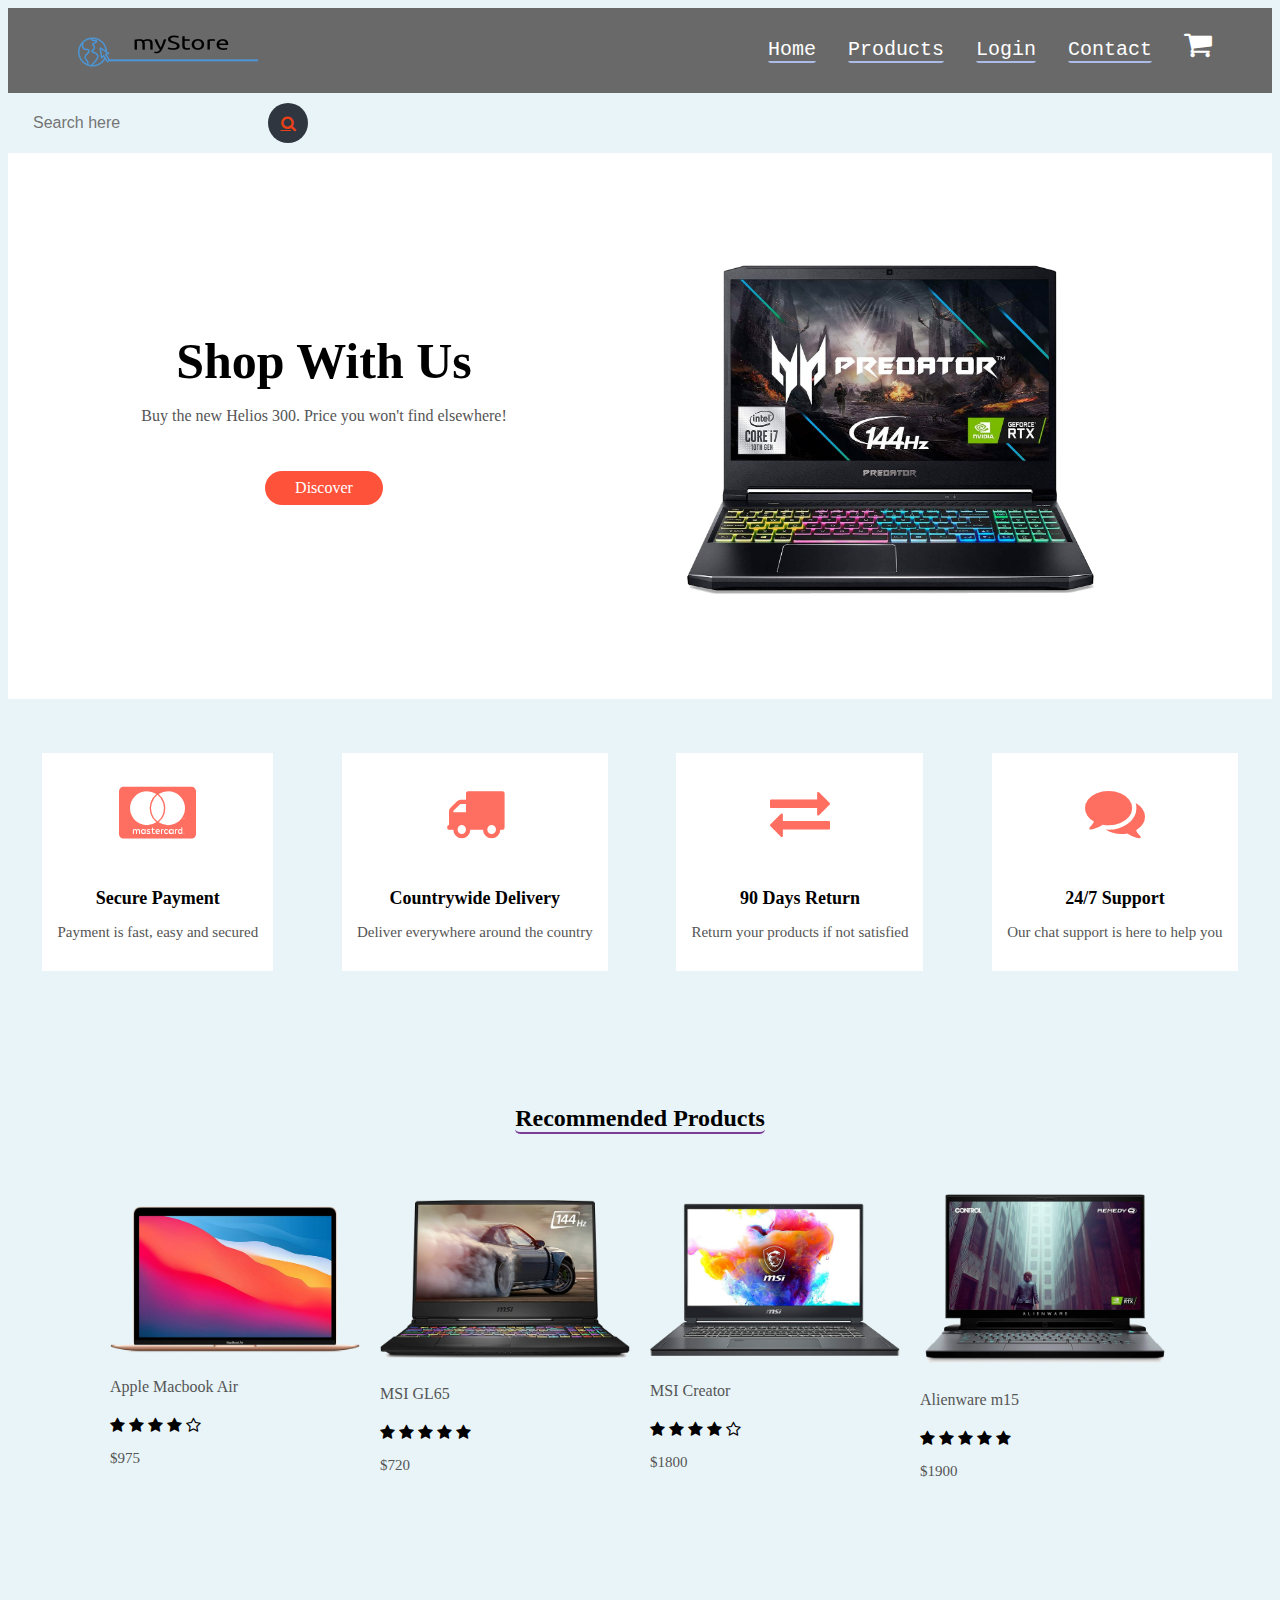
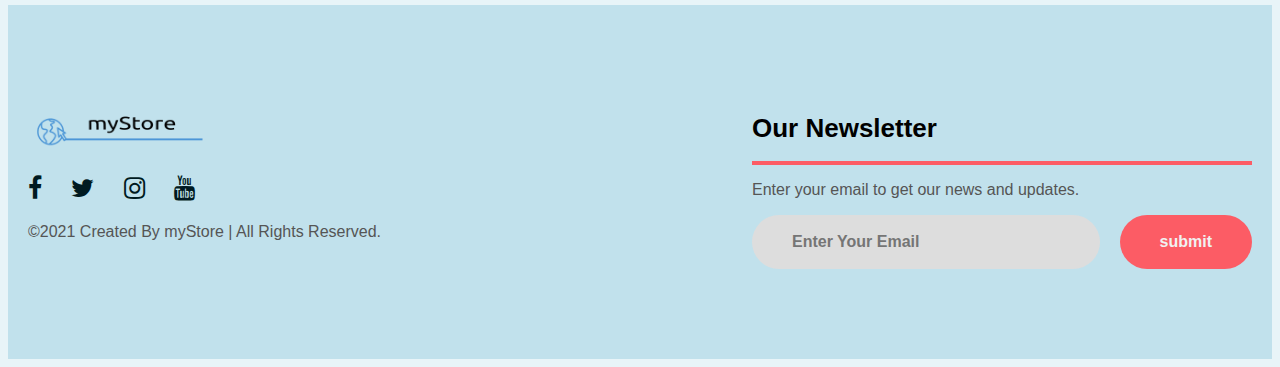
<file: html/index.html>
<!DOCTYPE html>
<html lang="en">
    <head>
        <meta charset="UTF-8">
        <title>myStore - Home </title>
        <link rel="stylesheet" type="text/css" href="../css/styles.css">
    </head>

    <body bgcolor="#e8f4f8">

        <!-- Navigation bar for Website-->
        <nav>
            <div class="logo">
                <img src="../images/logo.png">
            </div>

            <div class="navlinks">
                <ul>
                    <li><a href="index.html">Home</a></li>
                    <li><a href="products.html">Products</a></li>
                    <li><a href="login.html">Login</a></li>
                    <li><a href="contact.html">Contact</a></li> 
                </ul>
                <i class="fa fa-shopping-cart" aria-hidden="true"></i>      
            </div>
        </nav>
        
        <!-- Search Bar for Website -->
        <div class="search-box">
            <input class="search-text" type="text" placeholder="Search here">
            <a class="search-btn" href="#">
                <i class="fa fa-search"></i>
            </a>
        </div>

        <!-- Main content for website -->
        <div class="container-shop">
            <div class="container-text">
                <h1>Shop With Us</h1>
                <p>
                    Buy the new Helios 300. Price you won't find elsewhere!
                </p>
                <a href="products.html" class="discoverBtn">Discover</a>
            </div>

            <div class="container-text">
                <img src="../images/acerpredatorhelios300.png">
            </div>
        </div> 

        <br><br><br>

        <!-- Features of website -->
        <div class="feature">
                <div class="row align-items-center">
                    <div class="col-1 feature-col">
                        <div class="feature-content">
                            <i class="fa fa-cc-mastercard"></i>
                            <h2>Secure Payment</h2>
                            <p>
                                Payment is fast, easy and secured
                            </p>
                        </div>
                    </div>
                    <div class="col-1 feature-col">
                        <div class="feature-content">
                            <i class="fa fa-truck"></i>
                            <h2>Countrywide Delivery</h2>
                            <p>
                                Deliver everywhere around the country
                            </p>
                        </div>
                    </div>
                    <div class="col-1 feature-col">
                        <div class="feature-content">
                            <i class="fa fa-exchange"></i>
                            <h2>90 Days Return</h2>
                            <p>
                                Return your products if not satisfied
                            </p>
                        </div>
                    </div>
                    <div class="col-1 feature-col">
                        <div class="feature-content">
                            <i class="fa fa-comments"></i>
                            <h2>24/7 Support</h2>
                            <p>
                                Our chat support is here to help you
                            </p>
                        </div>
                    </div>
                </div>
        </div>

        <br><br><br>

        <!-- Recommended Products -->
        <div class="small-container">
            <h2 class="featuredtitle">Recommended Products</h2>
            <div class="row">
                <div class="col-3">
                    <img src="../images/macbookair.png">
                    <h4>Apple Macbook Air</h4>
                    <div class="ratings">
                        <i class="fa fa-star"></i>
                        <i class="fa fa-star"></i>
                        <i class="fa fa-star"></i>
                        <i class="fa fa-star"></i>
                        <i class="fa fa-star-o"></i>
                    </div>
                    <p>$975</p>
                </div>

                <div class="col-3">
                    <img src="../images/msigl65.png">
                    <h4>MSI GL65</h4>
                    <div class="ratings">
                        <i class="fa fa-star"></i>
                        <i class="fa fa-star"></i>
                        <i class="fa fa-star"></i>
                        <i class="fa fa-star"></i>
                        <i class="fa fa-star"></i>
                    </div>
                    <p>$720</p>
                </div>

                <div class="col-3">
                    <img src="../images/msicreator.png">
                    <h4>MSI Creator</h4>
                    <div class="ratings">
                        <i class="fa fa-star"></i>
                        <i class="fa fa-star"></i>
                        <i class="fa fa-star"></i>
                        <i class="fa fa-star"></i>
                        <i class="fa fa-star-o"></i>
                    </div>
                    <p>$1800</p>
                </div>

                <div class="col-3">
                    <img src="../images/alienwarem15.png">
                    <h4>Alienware m15</h4>
                    <div class="ratings">
                        <i class="fa fa-star"></i>
                        <i class="fa fa-star"></i>
                        <i class="fa fa-star"></i>
                        <i class="fa fa-star"></i>
                        <i class="fa fa-star"></i>
                    </div>
                    <p>$1900</p>
                </div>
            </div>
        </div>

        <!-- Footer of Website -->
        <footer>
            <div class="footer-container">
                <div class="left-col">
                    <img src="../images/logo.png" class="nlogo">
                    <div class="social-media">
                        <a href="#"><i class="fa fa-facebook-f"></i></a>
                        <a href="#"><i class="fa fa-twitter"></i></a>
                        <a href="#"><i class="fa fa-instagram"></i></a>
                        <a href="#"><i class="fa fa-youtube"></i></a>
                    </div>

                    <p class="rights-text">&copy2021 Created By myStore | All Rights Reserved.</p>
                </div>

                <div class="right-col">
                    <h1>Our Newsletter</h1>
                    <div class="border"></div>
                    <p>Enter your email to get our news and updates.</p>
                    <form action="" class="newsletter-form">
                        <input type="text" class="txtb" placeholder="Enter Your Email">
                        <input type="submit" class="nbtn" value="submit">
                    </form>
                </div>
            </div>
        </footer>

    </body>

</html>
</file>
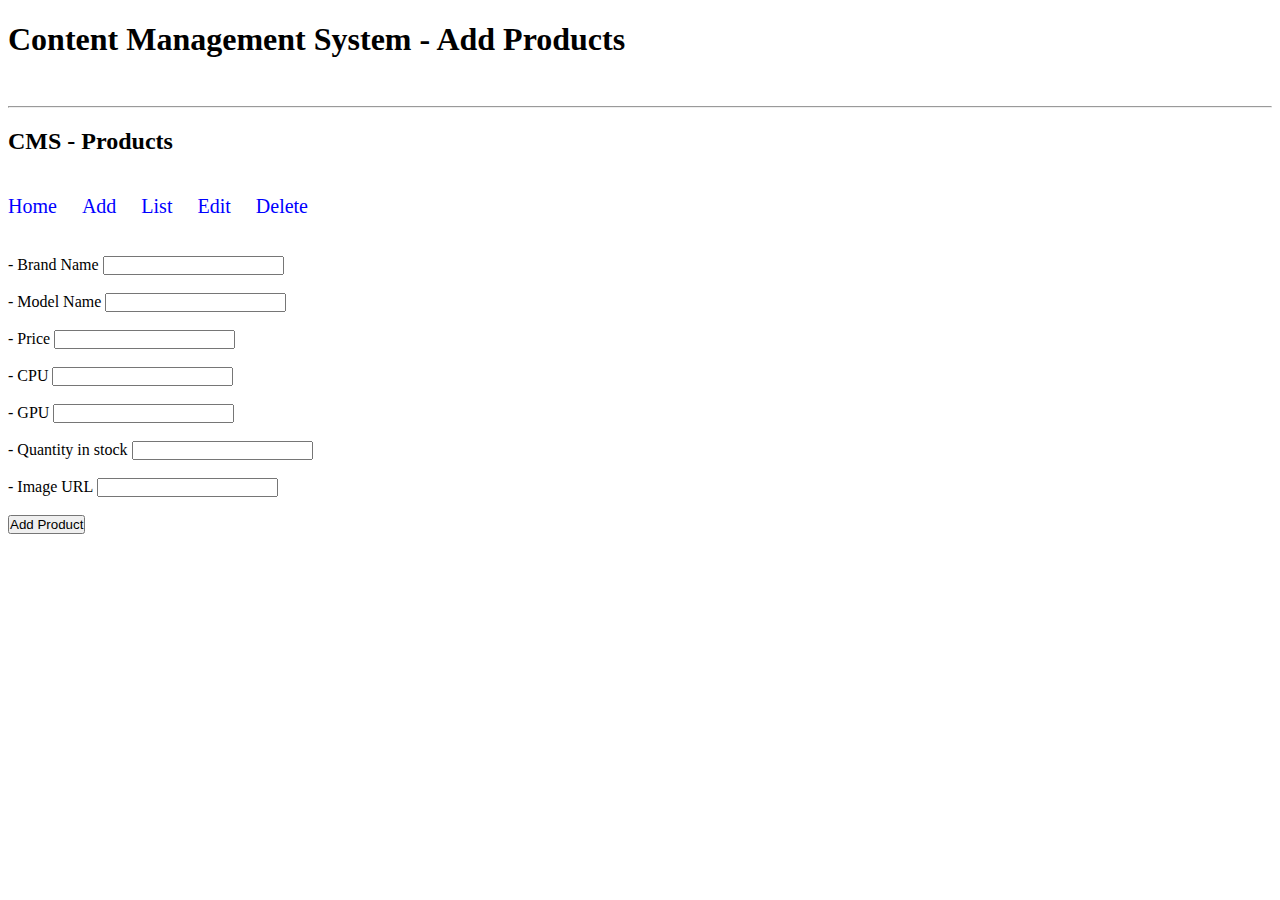
<file: html/addproduct.html>
<!DOCTYPE html>
<html lang="en">
    <head>
        <meta charset="UTF-8">
        <title>CMS - Add Products </title>
        <link rel="stylesheet" type="text/css" href="../css/styles.css">
    </head>

    <!-- CMS - Administrative Interface-->
    <body>

        <h1> Content Management System - Add Products</h1>

        <br><hr>

        <!-- Navigation bar for Products Database-->
        <h2>CMS - Products</h2>
        <div class="cmsnav">
            <ul>
                <li><a href="cms.html">Home</a></li>
                <li><a href="addproduct.html">Add</a></li>
                <li><a href="listproduct.html">List</a></li>
                <li><a href="editproduct.html">Edit</a></li>
                <li><a href="deleteproduct.html">Delete</a></li>
            </ul>
        </div>

        <br>

        <!-- To add products into database -->
        <form>
            <label for="#"> - Brand Name</label>
			<input type="text" placeholder="" id="#" autocomplete="off"/>
            
            <br><br>

            <label for="#"> - Model Name</label>
			<input type="text" placeholder="" id="#" autocomplete="off"/>
            
            <br><br>

            <label for="#"> - Price</label>
			<input type="number" placeholder="" id="#" autocomplete="off"/>
           
            <br><br>

            <label for="#"> - CPU</label>
			<input type="text" placeholder="" id="#" autocomplete="off"/>
            
            <br><br>

            <label for="#"> - GPU</label>
			<input type="text" placeholder="" id="#" autocomplete="off"/>
            
            <br><br>

            <label for="#"> - Quantity in stock</label>
			<input type="number" placeholder="" id="#" autocomplete="off"/>
            
            <br><br>

            <label for="#"> - Image URL</label>
			<input type="text" placeholder="" id="#" autocomplete="off"/>
            
            <br><br>

            <button class="#" type="submit" name="#" value="submit">Add Product</button>
       
        </form>
 
    </body>

</html>
</file>
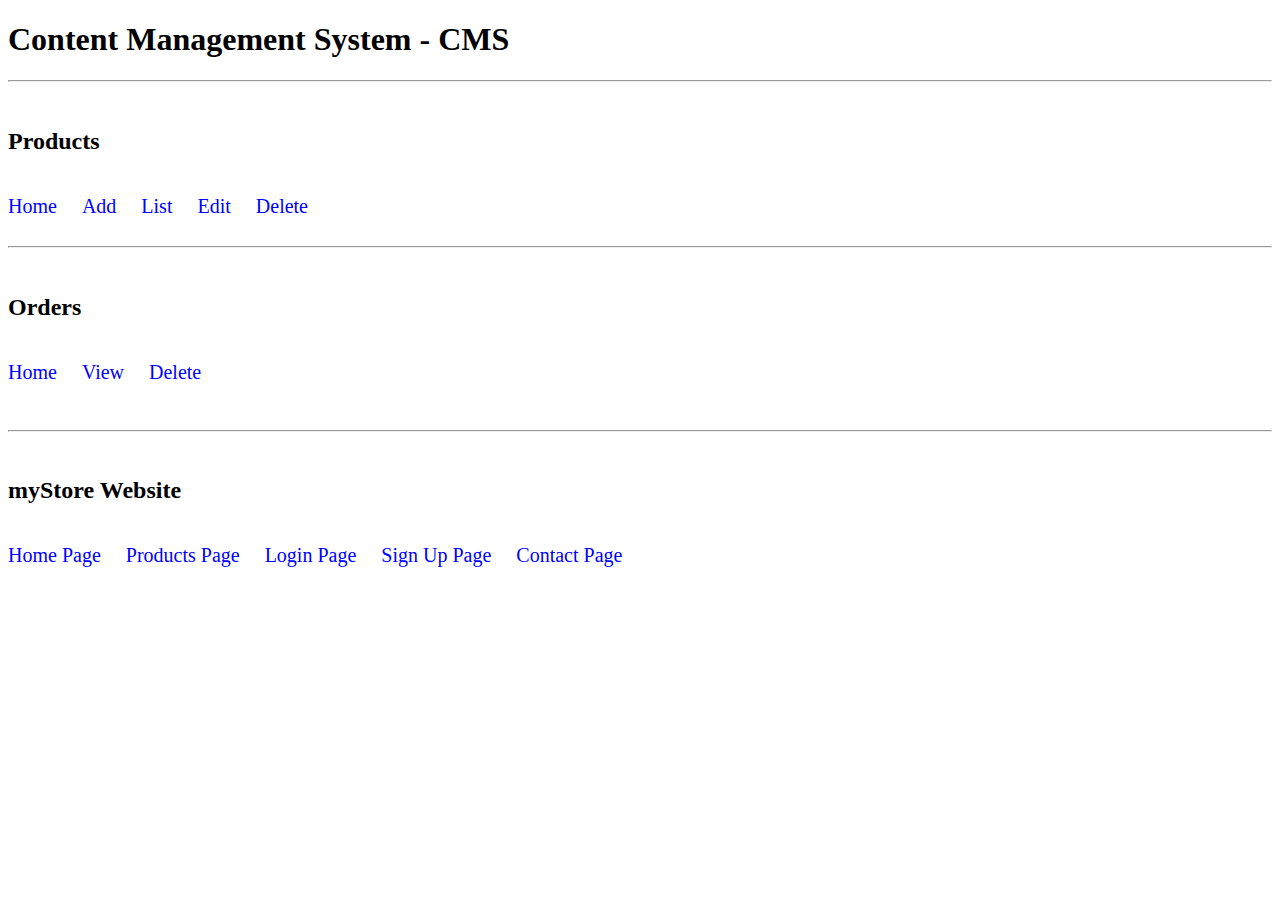
<file: html/cms.html>
<!DOCTYPE html>
<html lang="en">
    <head>
        <meta charset="UTF-8">
        <title>myStore - CMS </title>
        <link rel="stylesheet" type="text/css" href="../css/styles.css">
    </head>
    
    <!-- CMS - Administrative Interface-->

    <body>

        <h1> Content Management System - CMS</h1>
        
        <hr><br>

        <!-- Navigation Bar for Products Database-->
        <h2>Products</h2>
        <div class="cmsnav">
            <ul>
                <li><a href="cms.html">Home</a></li>
                <li><a href="addproduct.html">Add</a></li>
                <li><a href="listproduct.html">List</a></li>
                <li><a href="editproduct.html">Edit</a></li>
                <li><a href="deleteproduct.html">Delete</a></li>
            </ul>
        </div>

        <hr><br>

        <!-- Navigation Bar for Orders Database-->
        <h2>Orders</h2>
        <div class="cmsnav">
            <ul>
                <li><a href="cms.html">Home</a></li>
                <li><a href="vieworders.html">View</a></li>
                <li><a href="deleteorders.html">Delete</a></li>
            </ul>
        </div>

        <br><hr><br>
    
        <!-- Navigation Bar for the main website-->
        <h2>myStore Website</h2>
        <div class="cmsnav">
            <ul>
                <li><a href="index.html">Home Page</a></li>
                <li><a href="products.html">Products Page</a></li>
                <li><a href="login.html">Login Page</a></li>
                <li><a href="signup.html">Sign Up Page</a></li>
                <li><a href="contact.html">Contact Page</a></li>
            </ul>
        </div>
 
    </body>

</html>
</file>
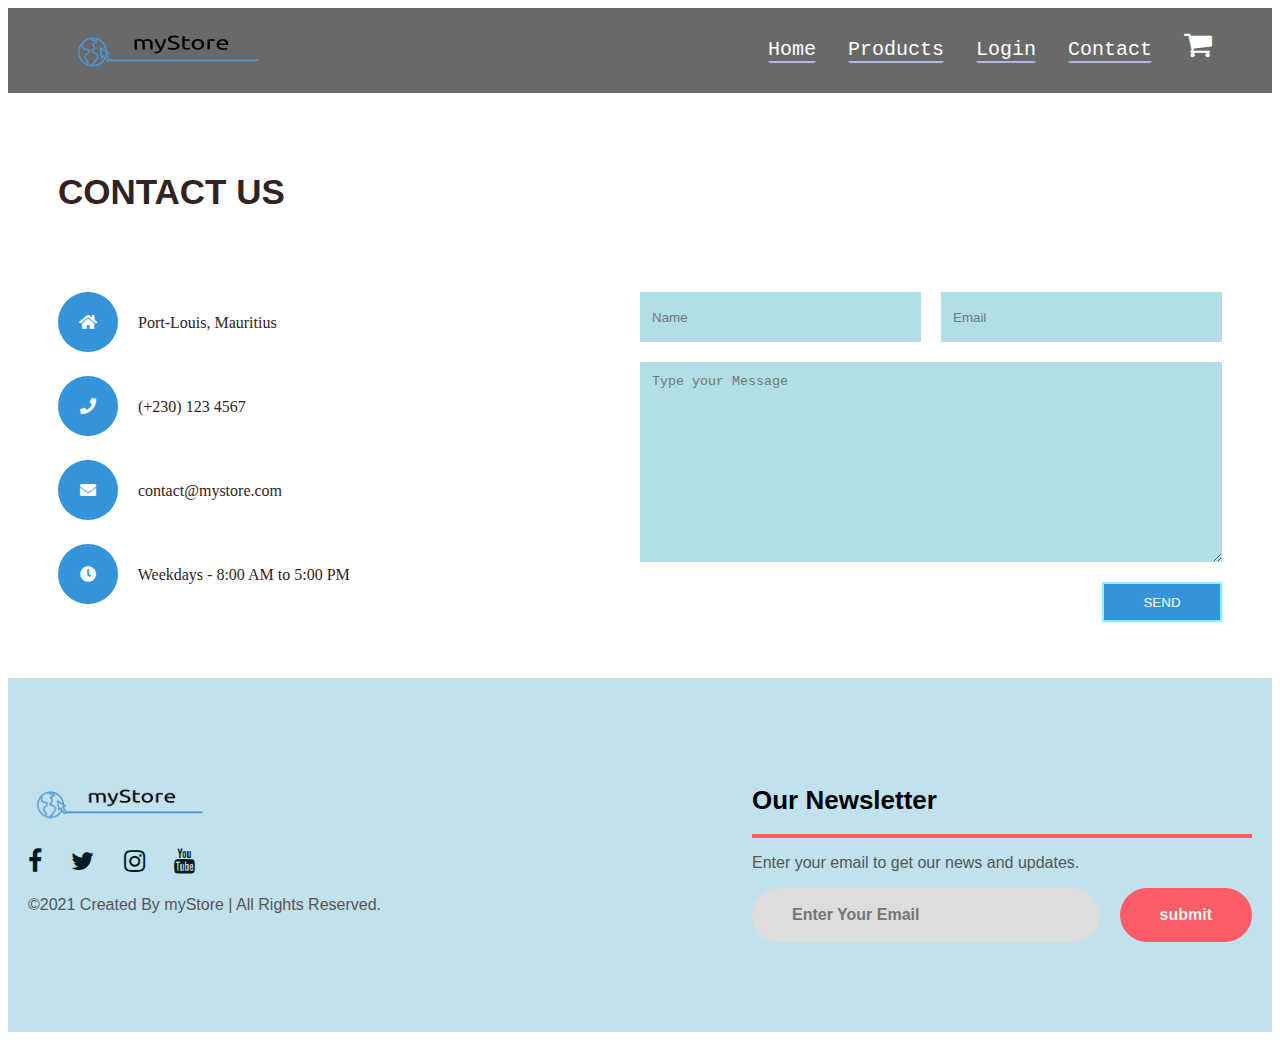
<file: html/contact.html>
<!DOCTYPE html>
<html lang="en">
    <head>
        <meta charset="UTF-8">
        <title>myStore - Contact </title>
        <link rel="stylesheet" href="https://cdnjs.cloudflare.com/ajax/libs/font-awesome/5.13.0/css/all.min.css">
        <link rel="stylesheet" type="text/css" href="../css/styles.css">
    </head>

    <body>

      <!-- Navigation Bar -->
      <nav>
        <div class="logo">
            <img src="../images/logo.png">
        </div>

        <div class="navlinks">
            <ul>
                <li><a href="index.html">Home</a></li>
                <li><a href="products.html">Products</a></li>
                <li><a href="login.html">Login</a></li>
                <li><a href="contact.html">Contact</a></li> 
            </ul>
            <i class="fa fa-shopping-cart" aria-hidden="true"></i>      
        </div>
      </nav>

      <!-- Main Contact Page -->
      <div class="contact">

        <h2 class="contactTitle">Contact Us</h2>

        <div class="contact-info">

          <div class="item">
            <i class="icon fas fa-home"></i>
            Port-Louis, Mauritius
          </div>

          <div class="item">
            <i class="icon fas fa-phone"></i>
            (+230) 123 4567
          </div>

          <div class="item">
            <i class="icon fas fa-envelope"></i>
            contact@mystore.com
          </div>

          <div class="item">
            <i class="icon fas fa-clock"></i>
            Weekdays - 8:00 AM to 5:00 PM
          </div>

        </div>

        <form action="#" class="contact-form">
          <input class="contactText" type="text" class="text" placeholder="Name">
          <input class="contactEmail" type="email" class="text" placeholder="Email">
          <textarea class="contactTextarea" placeholder="Type your Message"></textarea>
          <input type="submit" class="contactBtn" value='Send'>
        </form>

      </div>

      <!-- Footer -->
      <footer>
        <div class="footer-container">
            <div class="left-col">
                <img src="../images/logo.png" class="nlogo">
                <div class="social-media">
                    <a href="#"><i class="fa fa-facebook-f"></i></a>
                    <a href="#"><i class="fa fa-twitter"></i></a>
                    <a href="#"><i class="fa fa-instagram"></i></a>
                    <a href="#"><i class="fa fa-youtube"></i></a>
                </div>

                <p class="rights-text">&copy2021 Created By myStore | All Rights Reserved.</p>
            </div>

            <div class="right-col">
                <h1>Our Newsletter</h1>
                <div class="border"></div>
                <p>Enter your email to get our news and updates.</p>
                <form action="" class="newsletter-form">
                    <input type="text" class="txtb" placeholder="Enter Your Email">
                    <input type="submit" class="nbtn" value="submit">
                </form>
            </div>
        </div>
      </footer>

    </body>

</html>
</file>
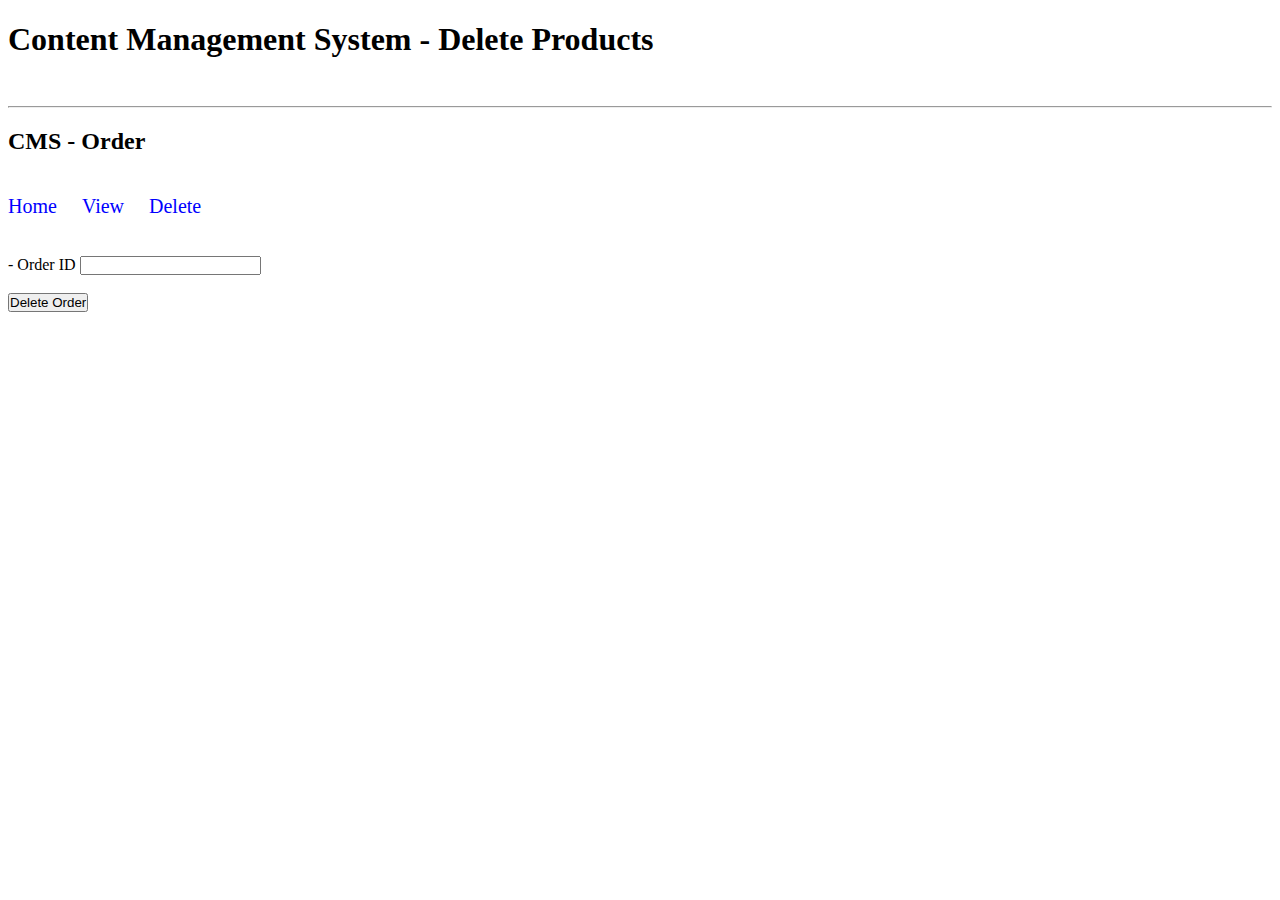
<file: html/deleteorders.html>
<!DOCTYPE html>
<html lang="en">
    <head>
        <meta charset="UTF-8">
        <title>CMS - Delete Products </title>
        <link rel="stylesheet" type="text/css" href="../css/styles.css">
    </head>

    <body>

        <h1> Content Management System - Delete Products</h1>

        <br><hr>

        <!-- Navigation bar for Orders Database-->
        <h2>CMS - Order</h2>
        <div class="cmsnav">
            <ul>
                <li><a href="cms.html">Home</a></li>
                <li><a href="vieworders.html">View</a></li>
                <li><a href="deleteorders.html">Delete</a></li>
            </ul>
        </div>

        <br>

        <!-- Delete Orders in database -->
        <form>
            <label for="#"> - Order ID</label>
			<input type="text" placeholder="" id="#" autocomplete="off"/>
            
            <br><br>

            <button class="#" type="submit" name="#" value="submit">Delete Order</button>
       
        </form>
 
    </body>

</html>
</file>
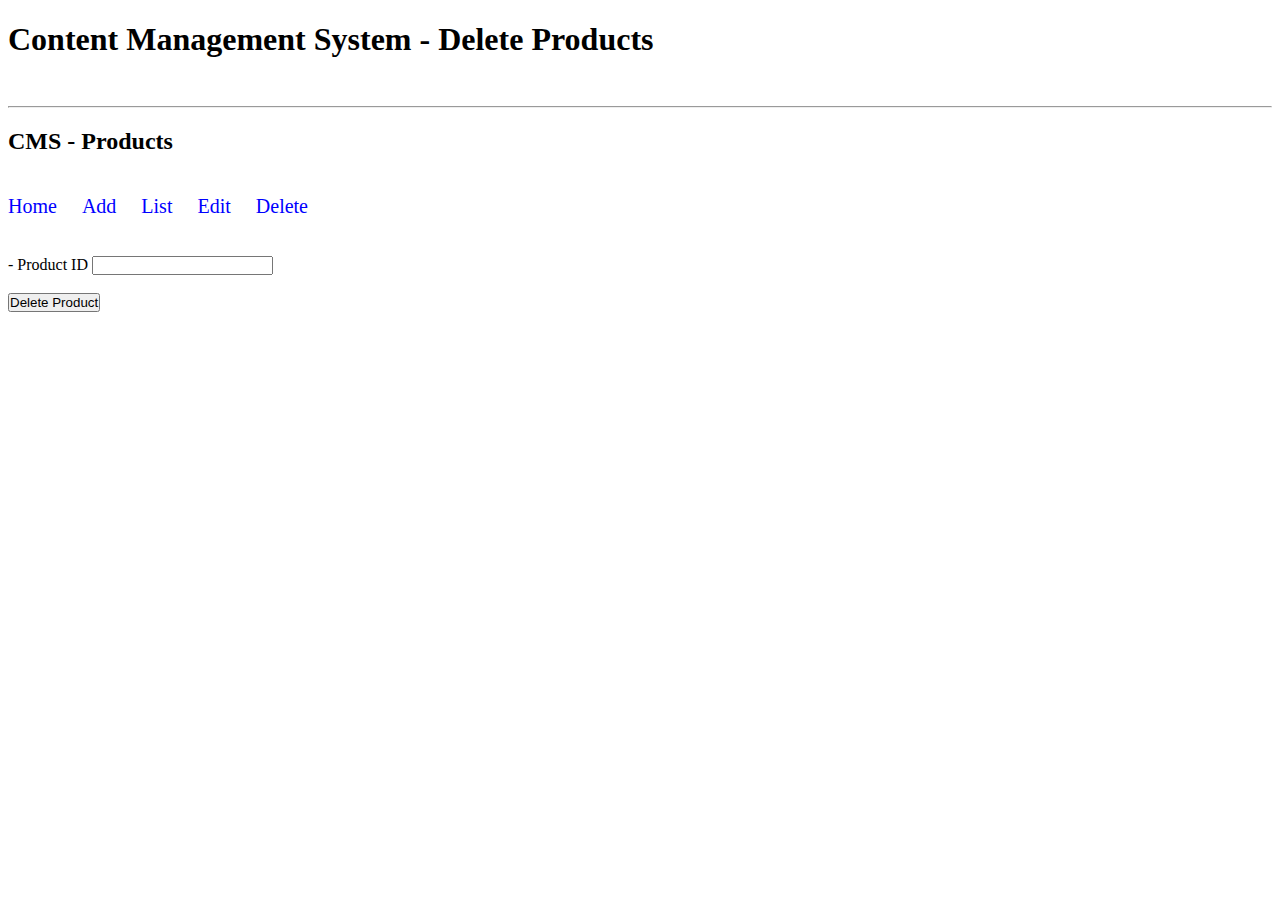
<file: html/deleteproduct.html>
<!DOCTYPE html>
<html lang="en">
    <head>
        <meta charset="UTF-8">
        <title>CMS - Delete Products </title>
        <link rel="stylesheet" type="text/css" href="../css/styles.css">
    </head>

    <body>

        <h1> Content Management System - Delete Products</h1>

        <br><hr>

        <!-- Navigation bar for Products Database-->

        <h2>CMS - Products</h2>
        <div class="cmsnav">
            <ul>
                <li><a href="cms.html">Home</a></li>
                <li><a href="addproduct.html">Add</a></li>
                <li><a href="listproduct.html">List</a></li>
                <li><a href="editproduct.html">Edit</a></li>
                <li><a href="deleteproduct.html">Delete</a></li>
            </ul>
        </div>

        <br>

        <!-- To delete product from Product Database-->
        <form>
            <label for="#"> - Product ID</label>
			<input type="text" placeholder="" id="#" autocomplete="off"/>
            
            <br><br>

            <button class="#" type="submit" name="#" value="submit">Delete Product</button>
       
        </form>
 
    </body>

</html>
</file>
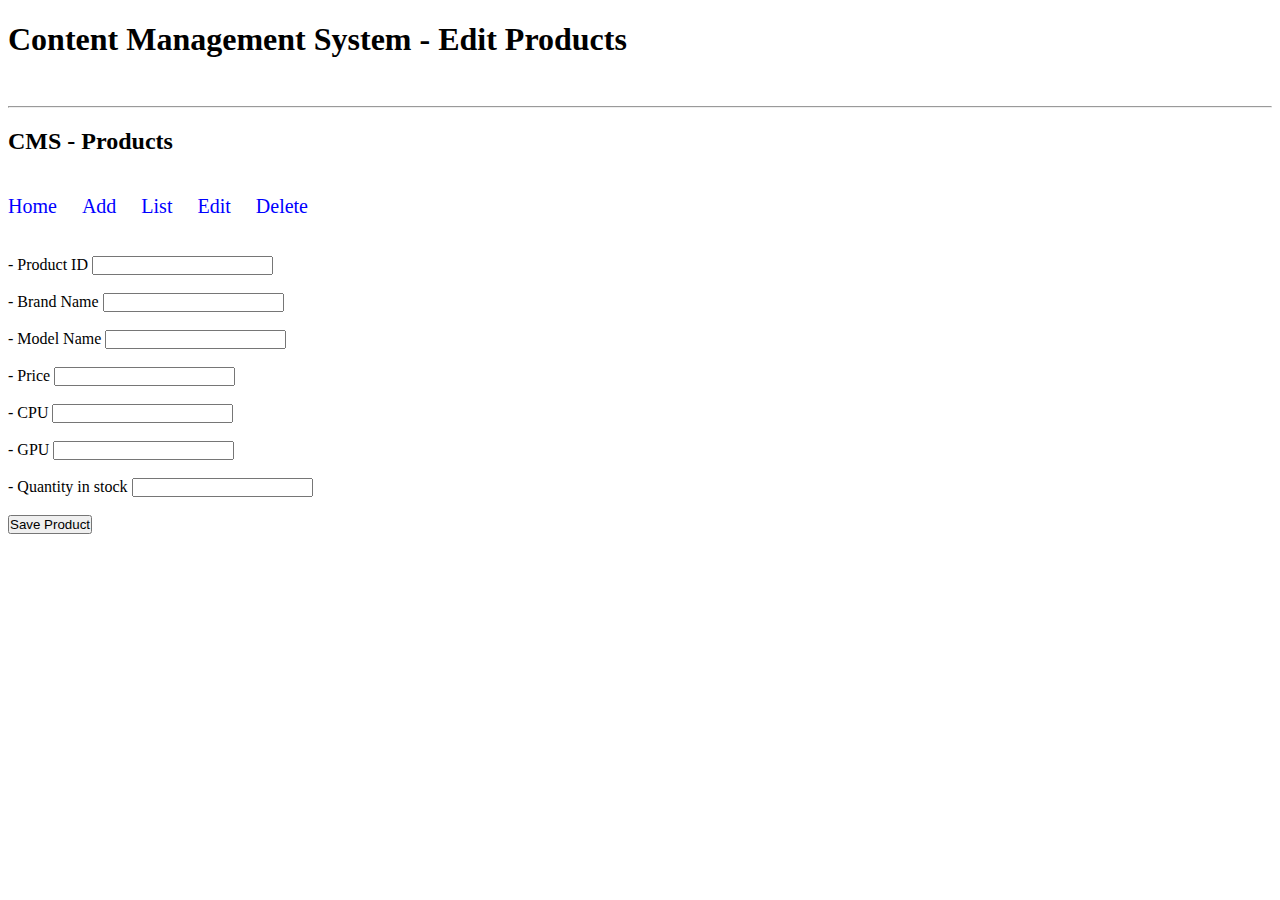
<file: html/editproduct.html>
<!DOCTYPE html>
<html lang="en">
    <head>
        <meta charset="UTF-8">
        <title>CMS - Edit Products </title>
        <link rel="stylesheet" type="text/css" href="../css/styles.css">
    </head>

    <body>

        <h1> Content Management System - Edit Products</h1>

        <br><hr>

        <!-- Navigation bar for Products Database-->
        <h2>CMS - Products</h2>
        <div class="cmsnav">
            <ul>
                <li><a href="cms.html">Home</a></li>
                <li><a href="addproduct.html">Add</a></li>
                <li><a href="listproduct.html">List</a></li>
                <li><a href="editproduct.html">Edit</a></li>
                <li><a href="deleteproduct.html">Delete</a></li>
            </ul>
        </div>

        <br>

        <!-- Edit a product from Product Database-->
        <form>
            <label for="#"> - Product ID</label>
			<input type="text" placeholder="" id="#" autocomplete="off"/>
            
            <br><br>

            <label for="#"> - Brand Name</label>
			<input type="text" placeholder="" id="#" autocomplete="off"/>
            
            <br><br>

            <label for="#"> - Model Name</label>
			<input type="text" placeholder="" id="#" autocomplete="off"/>
            
            <br><br>

            <label for="#"> - Price</label>
			<input type="number" placeholder="" id="#" autocomplete="off"/>
           
            <br><br>

            <label for="#"> - CPU</label>
			<input type="text" placeholder="" id="#" autocomplete="off"/>
            
            <br><br>

            <label for="#"> - GPU</label>
			<input type="text" placeholder="" id="#" autocomplete="off"/>
            
            <br><br>

            <label for="#"> - Quantity in stock</label>
			<input type="number" placeholder="" id="#" autocomplete="off"/>
            
            <br><br>

            <button class="#" type="submit" name="#" value="submit">Save Product</button>
       
        </form>
 
    </body>

</html>
</file>
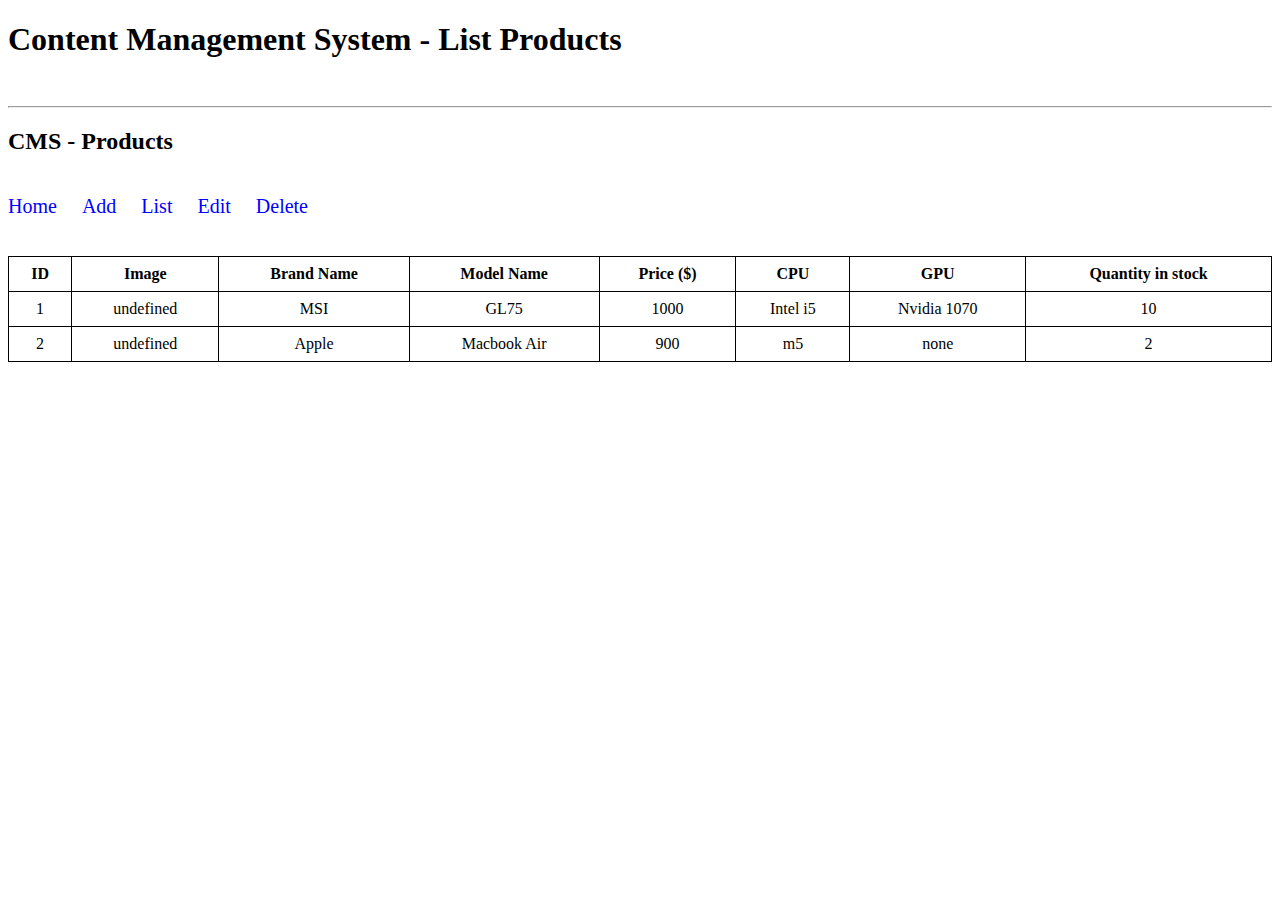
<file: html/listproduct.html>
<!DOCTYPE html>
<html lang="en">
    <head>
        <meta charset="UTF-8">
        <title>CMS - Edit Products </title>
        <link rel="stylesheet" type="text/css" href="../css/styles.css">
    </head>

    <body>

        <!-- Navigation Bar for Product Database -->
        <h1> Content Management System - List Products</h1>

        <br><hr>

        <h2>CMS - Products</h2>
        <div class="cmsnav">
            <ul>
                <li><a href="cms.html">Home</a></li>
                <li><a href="addproduct.html">Add</a></li>
                <li><a href="listproduct.html">List</a></li>
                <li><a href="editproduct.html">Edit</a></li>
                <li><a href="deleteproduct.html">Delete</a></li>
            </ul>
        </div>

        <br>

        <!-- Display list of products in the Product Database -->
        <table class="list">
            <tr>
              <th>ID</th>
              <th>Image</th> 
              <th>Brand Name</th>
              <th>Model Name</th>
              <th>Price ($)</th>
              <th>CPU</th>
              <th>GPU</th>
              <th>Quantity in stock</th>
            </tr>
            <tr>
              <td>1</td>
              <td>undefined</td>
              <td>MSI</td>
              <td>GL75</td>
              <td>1000</td>
              <td>Intel i5</td>
              <td>Nvidia 1070</td>
              <td>10</td>
            </tr>
            <tr>
              <td>2</td>
              <td>undefined</td>
              <td>Apple</td>
              <td>Macbook Air</td>
              <td>900</td>
              <td>m5</td>
              <td>none</td>
              <td>2</td>
            </tr>
          </table>
 
    </body>

</html>
</file>
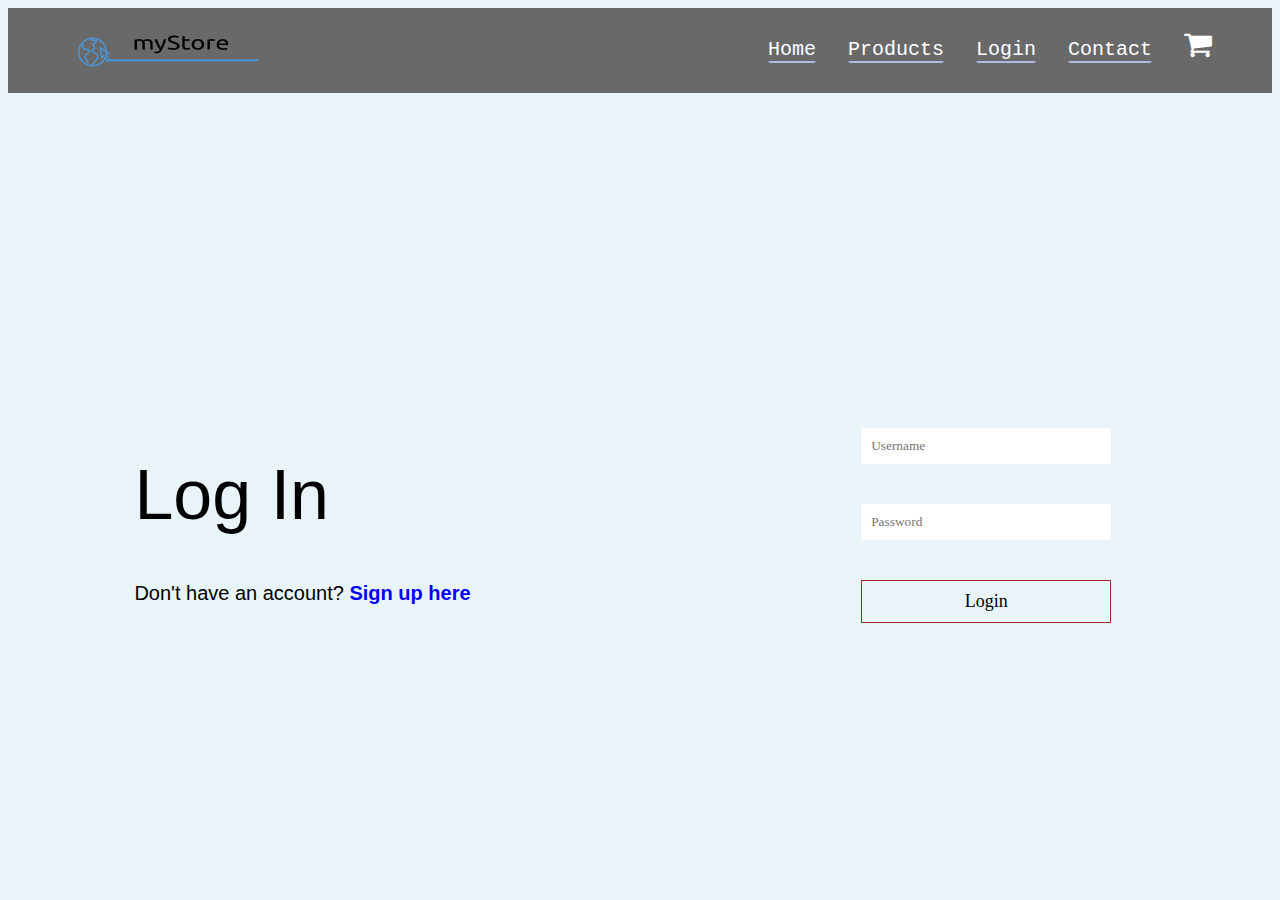
<file: html/login.html>
<!DOCTYPE html>
<html lang="en">
    <head>
        <meta charset="UTF-8">
        <title>myStore - Login </title>
        <link rel="stylesheet" type="text/css" href="../css/styles.css">
    </head>

    <body bgcolor="#e8f4f8">

        <!-- Navigation Bar for Website -->
        <nav>
            <div class="logo">
                <img src="../images/logo.png">
            </div>

            <div class="navlinks">
                <ul>
                    <li><a href="index.html">Home</a></li>
                    <li><a href="products.html">Products</a></li>
                    <li><a href="login.html">Login</a></li>
                    <li><a href="contact.html">Contact</a></li> 
                </ul>
                <i class="fa fa-shopping-cart" aria-hidden="true"></i>      
            </div>
        </nav>

        <!-- Login -->
        <div class="loginbg">
            <div class="loginText">
                <h1>Log In</h1>
                <p>Don't have an account? <a class="signuplink" href="signup.html">Sign up here</a></p>
            </div>
            <div class="loginBox">
                <form class="loginForm">
                    <input type="text" class="loginName" placeholder="Username" required>
                    <input type="password" class="loginPass" placeholder="Password" required>
                    <input type="submit" class="loginButton" value="Login">
                </form>
            </div>
        </div>

    </body>

</html>
</file>
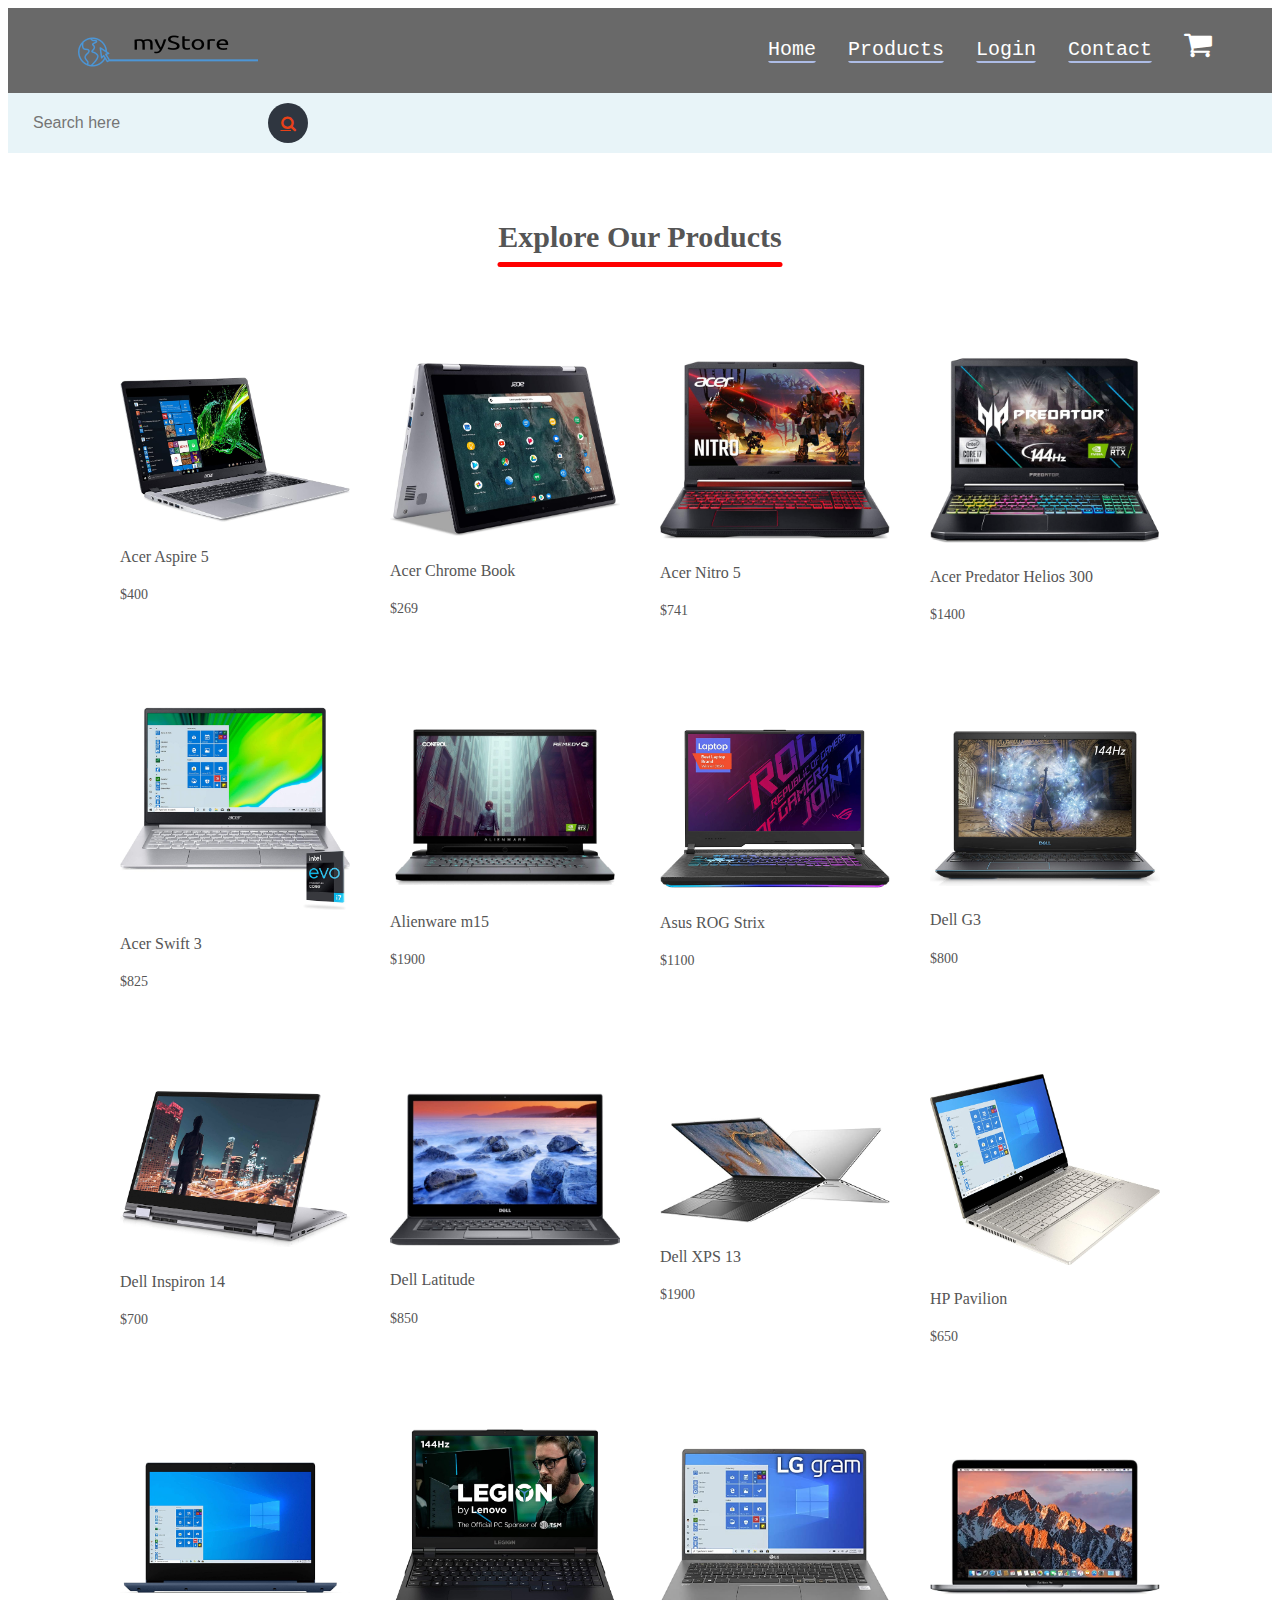
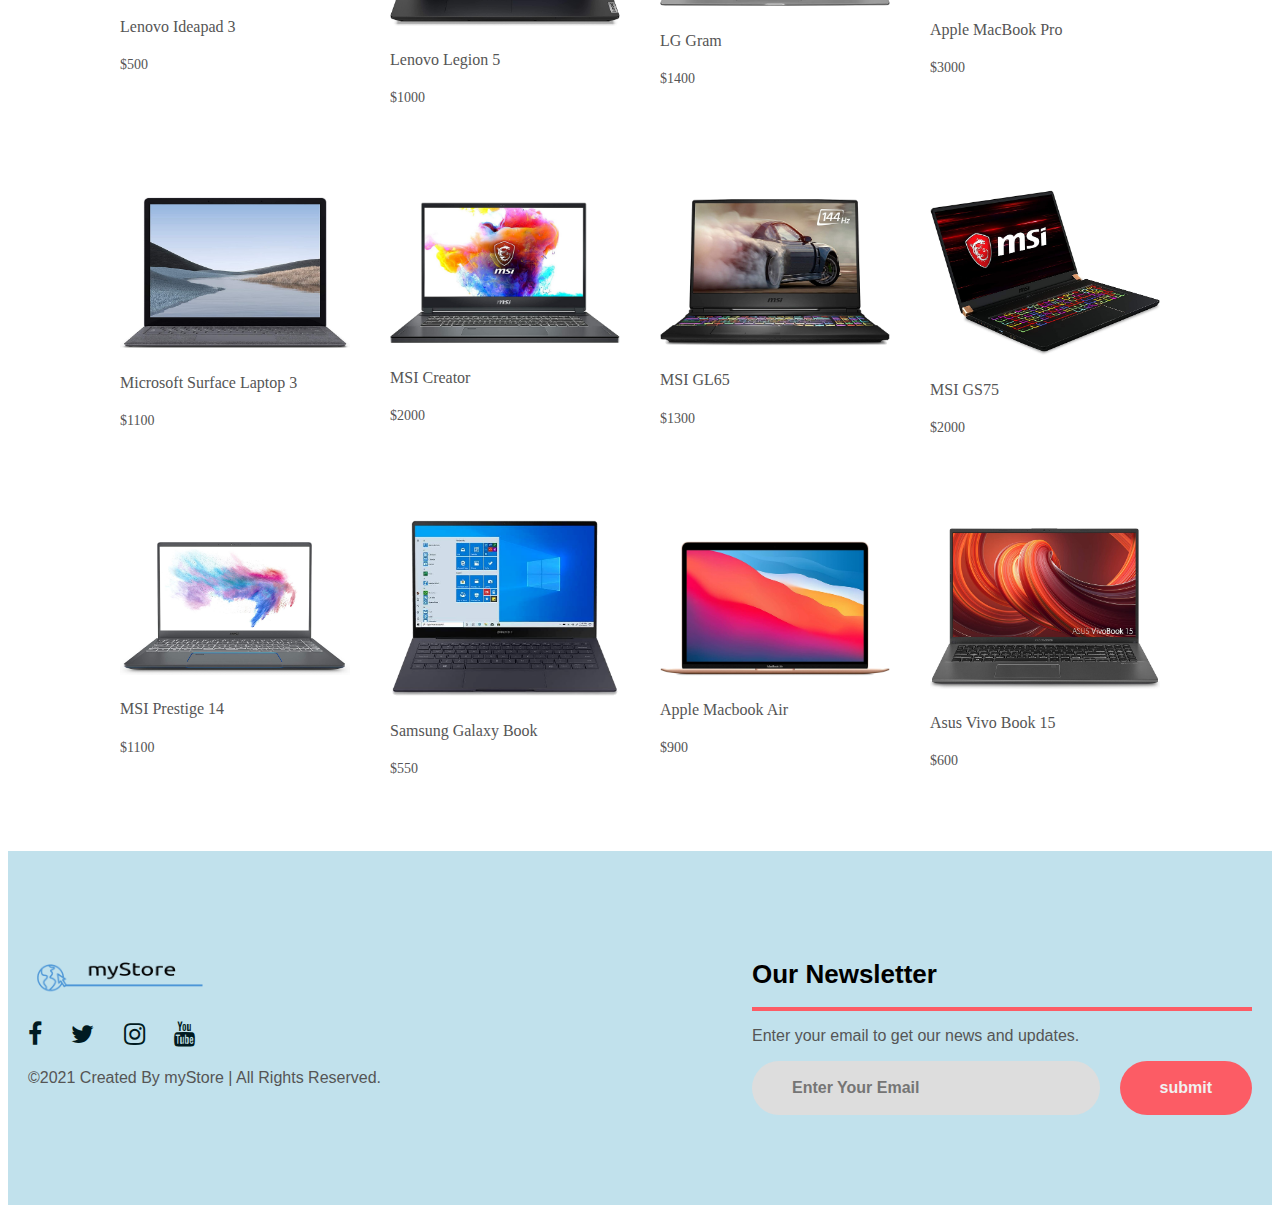
<file: html/products.html>
<!DOCTYPE html>
<html lang="en">
    <head>
        <meta charset="UTF-8">
        <title>myStore - Products </title>
        <link rel="stylesheet" type="text/css" href="../css/styles.css">
    </head>

    <body>

        <!-- Navigation Bar for Website -->
        <nav>
            <div class="logo">
                <img src="../images/logo.png">
            </div>

            <div class="navlinks">
                <ul>
                    <li><a href="index.html">Home</a></li>
                    <li><a href="products.html">Products</a></li>
                    <li><a href="login.html">Login</a></li>
                    <li><a href="contact.html">Contact</a></li> 
                </ul>
                <i class="fa fa-shopping-cart" aria-hidden="true"></i>      
            </div>            
        </nav>

        <!-- Search Bar for Website -->
        <div class="search-box">
            <input class="search-text" type="text" placeholder="Search here">
            <a class="search-btn" href="#">
                <i class="fa fa-search"></i>
            </a>
        </div>

        <br><br><br>
        
        <!-- Main content - displaying all products -->
        <div class="small-container">

            <h2 class="titleProduct">Explore Our Products</h2>

            <div class="row">
                <div class="col-4">
                    <img src="../images/aceraspire5.jpg">
                    <h4>Acer Aspire 5</h4>
                    <p>$400</p>
                </div>

                <div class="col-4">
                    <img src="../images/acerchromebook.jpg">
                    <h4>Acer Chrome Book</h4>
                    <p>$269</p>
                </div>

                <div class="col-4">
                    <img src="../images/acernitro5.jpg">
                    <h4>Acer Nitro 5</h4>
                    <p>$741</p>
                </div>

                <div class="col-4">
                    <img src="../images/acerpredatorhelios300.png">
                    <h4>Acer Predator Helios 300</h4>
                    <p>$1400</p>
                </div>
            </div>

            <div class="row">
                <div class="col-4">
                    <img src="../images/acerswift3.jpg">
                    <h4>Acer Swift 3</h4>
                    <p>$825</p>
                </div>

                <div class="col-4">
                    <img src="../images/alienwarem15.png">
                    <h4>Alienware m15</h4>
                    <p>$1900</p>
                </div>

                <div class="col-4">
                    <img src="../images/asusrogstrix.jpg">
                    <h4>Asus ROG Strix</h4>
                    <p>$1100</p>
                </div>

                <div class="col-4">
                    <img src="../images/dellg3.jpg">
                    <h4>Dell G3</h4>
                    <p>$800</p>
                </div>
            </div>

            <div class="row">
                <div class="col-4">
                    <img src="../images/dellinspiron14.jpg">
                    <h4>Dell Inspiron 14</h4>
                    <p>$700</p>
                </div>

                <div class="col-4">
                    <img src="../images/delllatitude.jpg">
                    <h4>Dell Latitude</h4>
                    <p>$850</p>
                </div>

                <div class="col-4">
                    <img src="../images/dellxps13.jpg">
                    <h4>Dell XPS 13</h4>
                    <p>$1900</p>
                </div>

                <div class="col-4">
                    <img src="../images/hppavilion.jpg">
                    <h4>HP Pavilion</h4>
                    <p>$650</p>
                </div>
            </div>

            <div class="row">
                <div class="col-4">
                    <img src="../images/lenovo ideapad3.jpg">
                    <h4>Lenovo Ideapad 3</h4>
                    <p>$500</p>
                </div>

                <div class="col-4">
                    <img src="../images/lenovolegion5.jpg">
                    <h4>Lenovo Legion 5</h4>
                    <p>$1000</p>
                </div>

                <div class="col-4">
                    <img src="../images/lggram.jpg">
                    <h4>LG Gram</h4>
                    <p>$1400</p>
                </div>

                <div class="col-4">
                    <img src="../images/macbookpro.jpg">
                    <h4>Apple MacBook Pro</h4>
                    <p>$3000</p>
                </div>
            </div>

            <div class="row">
                <div class="col-4">
                    <img src="../images/microsoftsurfacelaptop3.jpg">
                    <h4>Microsoft Surface Laptop 3</h4>
                    <p>$1100</p>
                </div>

                <div class="col-4">
                    <img src="../images/msicreator.png">
                    <h4>MSI Creator</h4>
                    <p>$2000</p>
                </div>

                <div class="col-4">
                    <img src="../images/msigl65.png">
                    <h4>MSI GL65</h4>
                    <p>$1300</p>
                </div>

                <div class="col-4">
                    <img src="../images/msigs75.jpg">
                    <h4>MSI GS75</h4>
                    <p>$2000</p>
                </div>
            </div>

            <div class="row">
                <div class="col-4">
                    <img src="../images/msiprestige14.jpg">
                    <h4>MSI Prestige 14</h4>
                    <p>$1100</p>
                </div>

                <div class="col-4">
                    <img src="../images/samsunggalaxybook.png">
                    <h4>Samsung Galaxy Book</h4>
                    <p>$550</p>
                </div>

                <div class="col-4">
                    <img src="../images/macbookair.png">
                    <h4>Apple Macbook Air</h4>
                    <p>$900</p>
                </div>

                <div class="col-4">
                    <img src="../images/asusvivobook15.jpg">
                    <h4>Asus Vivo Book 15</h4>
                    <p>$600</p>
                </div>
            </div>
        </div>

        <!-- Footer of the Website -->
        <footer>
            <div class="footer-container">
                <div class="left-col">
                    <img src="../images/logo.png" class="nlogo">
                    <div class="social-media">
                        <a href="#"><i class="fa fa-facebook-f"></i></a>
                        <a href="#"><i class="fa fa-twitter"></i></a>
                        <a href="#"><i class="fa fa-instagram"></i></a>
                        <a href="#"><i class="fa fa-youtube"></i></a>
                    </div>

                    <p class="rights-text">&copy2021 Created By myStore | All Rights Reserved.</p>
                </div>

                <div class="right-col">
                    <h1>Our Newsletter</h1>
                    <div class="border"></div>
                    <p>Enter your email to get our news and updates.</p>
                    <form action="" class="newsletter-form">
                        <input type="text" class="txtb" placeholder="Enter Your Email">
                        <input type="submit" class="nbtn" value="submit">
                    </form>
                </div>
            </div>
        </footer>
            
    </body>

</html>
</file>
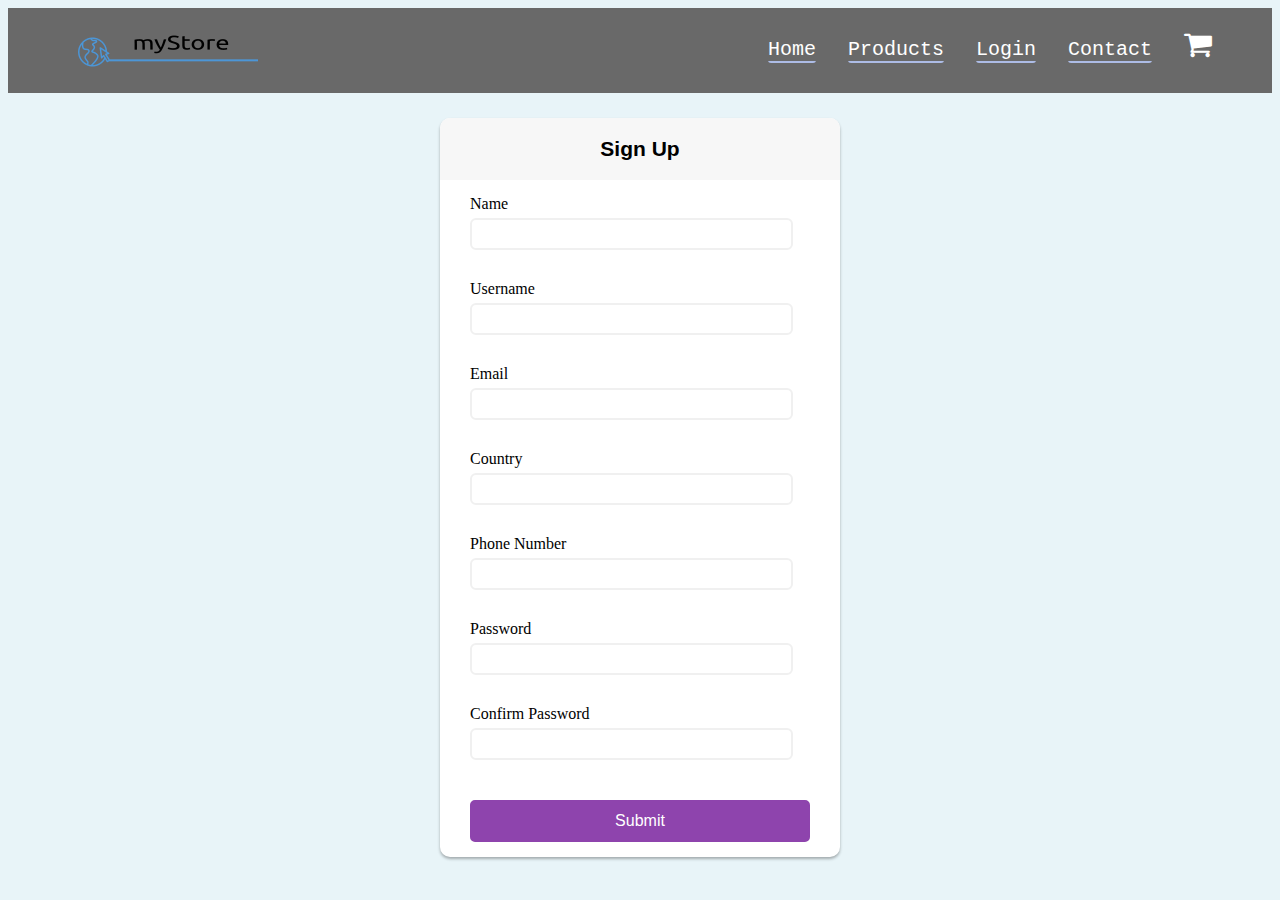
<file: html/signup.html>
<!DOCTYPE html>
<html lang="en">
    <head>
        <meta charset="UTF-8">
        <title>myStore - Sign Up </title>
        <link rel="stylesheet" type="text/css" href="../css/styles.css">
    </head>

    <body bgcolor="#e8f4f8">

        <!-- js for validating the inputs -->
        <script type="text/javascript" src="../js/registrationScript.js"></script>

        <!-- Navigation Bar for Website -->
        <nav>
            <div class="logo">
                <img src="../images/logo.png">
            </div>

            <div class="navlinks">
                <ul>
                    <li><a href="index.html">Home</a></li>
                    <li><a href="products.html">Products</a></li>
                    <li><a href="login.html">Login</a></li>
                    <li><a href="contact.html">Contact</a></li> 
                </ul>
                <i class="fa fa-shopping-cart" aria-hidden="true"></i>      
            </div>
        </nav>

        <!-- Registration container -->
        <div class="container-regis">
            
            <!-- Header of registration -->
            <div class="header-regis">
                <h2>Sign Up</h2>
            </div>
            
            <!-- Form -->
            <form name="form" class="form" id="form" action="login.php" onsubmit="return validation()" method="GET">
                
                <!-- Name field -->
                <div class="form-regis" id="formregis0">
                    <label for="name">Name</label>
                    <input type="text" placeholder="" id="name" autocomplete="off"/>
                    <i class="fa fa-check-circle"></i>   <!-- Bootstrap icon -->
                    <i class="fa fa-exclamation-circle"></i>
                    <span id="errormessage0" class="errormessage"> </span>
                </div>

                <!-- Username field -->
                <div class="form-regis" id="formregis1">
                    <label for="username">Username</label>
                    <input type="text" placeholder="" id="username" autocomplete="off"/>
                    <i class="fa fa-check-circle"></i>   <!-- Bootstrap icon -->
                    <i class="fa fa-exclamation-circle"></i>
                    <span id="errormessage1" class="errormessage"> </span>
                </div>
                
                <!-- Email field -->
                <div class="form-regis" id="formregis2">
                    <label for="email">Email</label>
                    <input type="text" placeholder="" id="email" autocomplete="off"/>
                    <i class="fa fa-check-circle"></i>
                    <i class="fa fa-exclamation-circle"></i>
                    <span id="errormessage2" class="errormessage"> </span>
                </div>
                
                <!-- Address field -->
                <div class="form-regis" id="formregis3">
                    <label for="address">Country</label>
                    <input type="text" placeholder="" id="address" autocomplete="off"/>
                    <i class="fa fa-check-circle"></i>
                    <i class="fa fa-exclamation-circle"></i>
                    <span id="errormessage3" class="errormessage"> </span>
                </div>

                <!-- PhoneNumber field -->
                <div class="form-regis" id="formregis31">
                    <label for="phonenumber">Phone Number</label>
                    <input type="text" placeholder="" id="address" autocomplete="off"/>
                    <i class="fa fa-check-circle"></i>
                    <i class="fa fa-exclamation-circle"></i>
                    <span id="errormessage31" class="errormessage"> </span>
                </div>
                
                <!-- Password field -->
                <div class="form-regis" id="formregis4">
                    <label for="password">Password</label>
                    <input type="password" placeholder="" id="password" autocomplete="off"/>
                    <i class="fa fa-check-circle"></i>
                    <i class="fa fa-exclamation-circle"></i>
                    <span id="errormessage4" class="errormessage"> </span>
                </div>
                
                <!-- Confirm Password field -->
                <div class="form-regis" id="formregis5">
                    <label for="conpassword">Confirm Password</label>
                    <input type="password" placeholder="" id="conpassword" autocomplete="off"/>
                    <i class="fa fa-check-circle"></i>
                    <i class="fa fa-exclamation-circle"></i>
                    <span id="errormessage5" class="errormessage"> </span>
                </div>
                
                <!-- Submit button -->
                <button type="submit" name="submit" value="submit">Submit</button>
                
            </form>
            
        </div>
       
    </body>

</html>
</file>
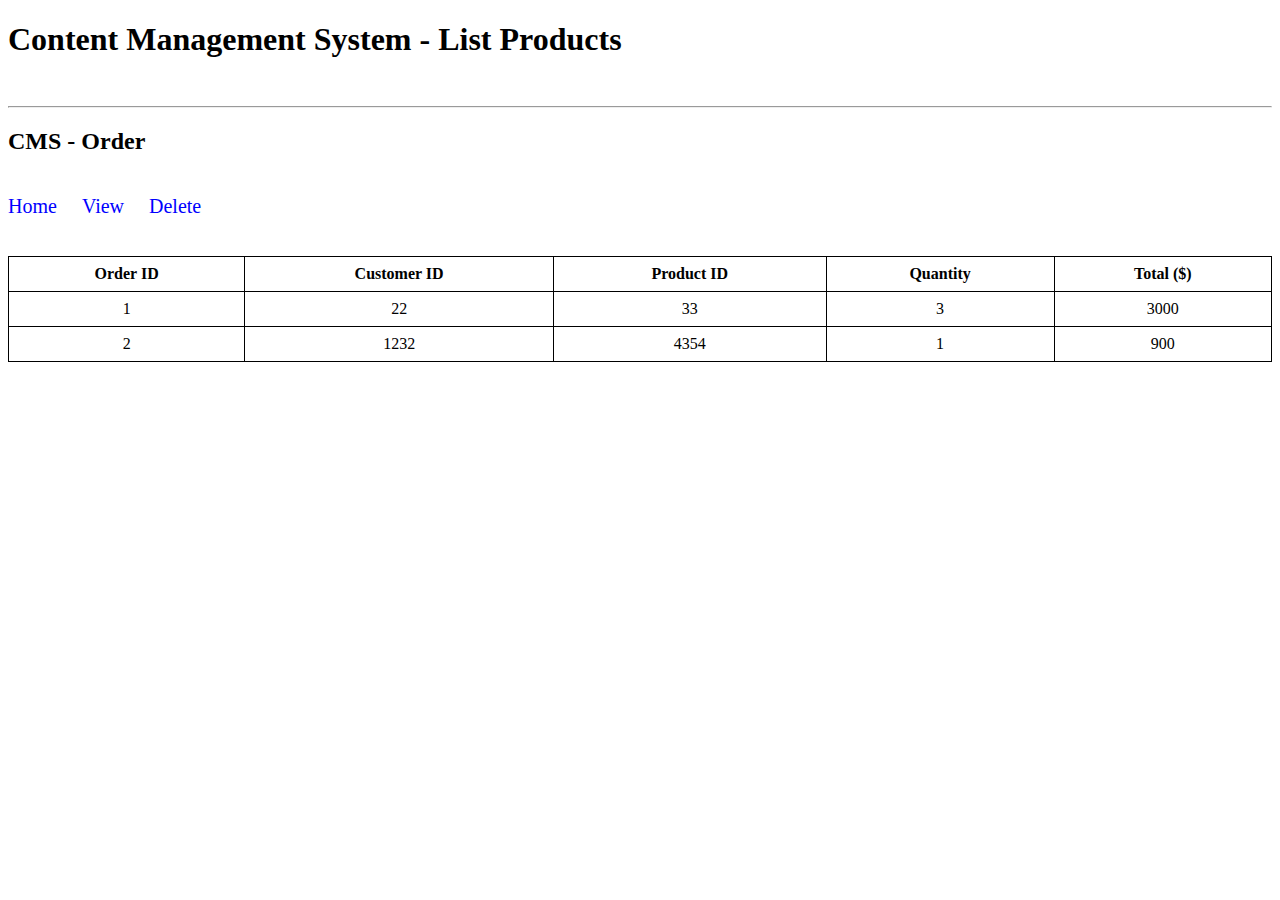
<file: html/vieworders.html>
<!DOCTYPE html>
<html lang="en">
    <head>
        <meta charset="UTF-8">
        <title>CMS - Edit Products </title>
        <link rel="stylesheet" type="text/css" href="../css/styles.css">
    </head>

    <body>

         <!-- Navigation Bar for Order Database -->
        <h1> Content Management System - List Products</h1>

        <br><hr>

        <h2>CMS - Order</h2>
        <div class="cmsnav">
            <ul>
                <li><a href="cms.html">Home</a></li>
                <li><a href="vieworders.html">View</a></li>
                <li><a href="deleteorders.html">Delete</a></li>
            </ul>
        </div>

        <br>

        <!-- Display all orders from the Order Database -->
        <table class="list">
            <tr>
              <th>Order ID</th>
              <th>Customer ID</th> 
              <th>Product ID</th>
              <th>Quantity</th>
              <th>Total ($)</th>
            </tr>
            <tr>
              <td>1</td>
              <td>22</td>
              <td>33</td>
              <td>3</td>
              <td>3000</td>
            </tr>
            <tr>
              <td>2</td>
              <td>1232</td>
              <td>4354</td>
              <td>1</td>
              <td>900</td>
            </tr>
          </table>
 
    </body>

</html>
</file>
<file: css/styles.css>
/* Third party libraries */
@import "https://stackpath.bootstrapcdn.com/font-awesome/4.7.0/css/font-awesome.min.css";


/***************************/
/*-- Apply to all pages --*/
/*************************/

*{
    margin: 3;
    padding: 0;
    box-sizing: border-box;
}

/*************************/
/* Nav Bar & Search Bar */
/***********************/

/* Nav Bar */
nav{    
    background-color: #696969;
    display: flex;
    width: 100%;
    align-items: center;
    padding: 10px;
    margin: auto;
    font-family: "Lucida Console", "Courier New", monospace;
}

.logo{
    background-color: #696969;
    width: 200px;
    margin: 0px 0px 0px 50px;
}

.navlinks{
    background-color: #696969;
    flex: 1;
    text-align: right;
    font-size: 20px;
    margin: 0px 50px 0px 0px;
}

.navlinks i{
    background-color: #696969;
    cursor: pointer;
    font-size: 30px;
}

.navlinks ul{
    background-color: #696969;
    display: inline-block;
    list-style-type: none;
    cursor: pointer;
}

.navlinks ul li{
    display: inline-block;
    margin-right: 20px;

    border-bottom: 2px solid #adbce6;
	border-radius: 3px;
}

.navlinks li a:hover{
    color:#059284;
    border-bottom: 2px solid red;
}

.navlinks li a{
    background-color: #696969;
    text-decoration: none;
    color: #fff;
}

.navlinks i{
    color: white;
}

/* Search Bar */
.search-box{
    position: relative;
    top: 0%;
    left: 50%;
    width: 100%;
    transform: translate(-50%);
    background: #e8f4f8;
    height: 60px;
    border-radius: 0px;
    padding: 10px;
    transition: ease-in-out 0.8s;

}

.search-box:hover > .search-text{
    width: 240px;
    padding: 0 22px;
}

.search-box:hover > .search-btn{
    background: white;
}

.search-btn{
    color: #e84118;
    width: 40px;
    margin: -40px 0px 0px 250px;
    height: 40px;
    border-radius: 50%;
    background: #2f3640;
    display: flex;
    justify-content: center;
    align-items: center;
}

.search-text{
    border: none;
    background: none;
    padding: 0 15px;
    color: black;
    font-size: 16px;
    line-height: 40px;
    width: 240px;
}


/**************/
/*-- Footer --*/
/**************/

footer{
    background: #c1e1ec;
    font-family: "Open Sans", sans-serif;
    padding: 90px 0;
}

.footer-container{
    max-width: 1300px;
    margin: auto;
    padding: 0 20px;
    display: flex;
    justify-content: space-between;
    align-items: center;
    flex-wrap: wrap-reverse;
}

.nlogo{
    width: 180px;
}

.social-media{
    margin: 20px 0;
}

.social-media a{
    color: #001a21;
    margin-right: 25px;
    font-size: 25px;
    text-decoration: none;
    transition: .3s linear;
}

.social-media a:hover{
    color: red;
}

.right-col h1{
    font-size: 26px;
}

.border{
    width: 500px;
    height: 4px;
    background: #fc5c65;
}

.newsletter-form{
    display: flex;
    justify-content: center;
    align-items: center;
    flex-wrap: wrap;
}

.txtb{
    flex: 1;
    padding: 18px 40px;
    font-size: 16px;
    color: #293043;
    background: #ddd;
    border: none;
    font-weight: 700;
    outline: none;
    border-radius: 30px;
    min-width: 260px;
}

.nbtn{
    padding: 18px 40px;
    font-size: 16px;
    color: #f1f1f1;
    background: #fc5c65;
    border: none;
    font-weight: 700;
    outline: none;
    border-radius: 30px;
    margin-left: 20px;
    cursor: pointer;
    transition: opacity.3s linear;
}

.nbtn:hover{
    opacity: 0.7;
}

@media screen and (max-width:960px){
    .footer-container{
        max-width: 600px;
    }

    .right-col{
        width: 100%;
        margin-bottom: 60px;
    }

    .left-col{
        width: 100%;
        text-align: center;
    }
}

/*****************/
/*-- Home Page --*/
/*****************/

p{
    color: #555;
}

.container-shop{
    background-color: white;
    font-family: 'Brush Script MT', cursive;
    text-align: center;
    display: flex;
    align-items: center;
    flex-wrap: wrap;
    justify-content: space-around;
}

.container-text{
    flex-basis: 50%;
    min-width: 300px;
    padding: 0px;
}

.container-text img{
    width: 65%;
    padding: 100px 0px;
    margin: 10px 60px 0px -70px;
    transition: linear 0.6s;
}

.container-text h1{
    font-size: 50px;
    line-height: 60px;
    margin: 15px 0;
}

.container-text p{
    text-align: center;
}

.discoverBtn{
    display: inline-block;
    background: #ff523b;
    color: #fff;
    padding: 8px 30px;
    margin: 30px 0;
    border-radius: 30px;
    text-decoration: none;

}

.discoverBtn:hover{
    opacity: 0.7;
}

/* Features of website */
.feature {
    position: relative;
}

.feature .feature-col {
    margin-bottom: 30px;
}

.feature .feature-content {
    position: relative;
    width: 100%;
    height: 100%;
    padding: 30px 15px;
    text-align: center;
    background: #ffffff;
}

.feature .feature-content i {
    color: #FF6F61;
    font-size: 60px;
    margin-bottom: 30px;
}

.feature .feature-content h2 {
    font-size: 18px;
}

.feature .feature-content p {
    font-size: 15px;
    margin: 0;
}

/* Recommended products */
.col-3{
    flex-basis: 25%;
    padding: 10px;
    min-width: 200px;
    margin-bottom: 100px;
}

.col-3 img{
    width: 100%;
}

.featuredtitle{
    text-align: center;
    margin: 50px auto 50px;
    border-bottom: 2px solid #7D3C98;
    border-radius: 5px;
    width: 250px;
    transform: translateX(0%);

}

.col-3 h4{
    color: #555;
    font-weight: none;
    font-size: 16px;
}

.col-3 p{
    font-size: 15px;
}

/*********************/
/*-- Products Page --*/
/*********************/
.row{
    display: flex;
    align-items: center;
    flex-wrap: wrap;
    justify-content: space-around;
}

.titleProduct{
    text-align: center;
    margin: 0 auto 80px;
    position: relative;
    line-height: 60px;
    color: #555;
    font-size: 30px;
}

.titleProduct::after{
    content: '';
    background: red;
    width: 285px;
    height: 5px;
    border-radius: 5px;
    position: absolute;
    top: 55px;
    left: 50%;
    transform: translateX(-50%);
}

.small-container{
    max-width: 1080px;
    margin: auto;
    padding-left: 0;
    padding-right: 0;
}

.col-4{
    flex-basis: 25%;
    padding: 10px 20px;
    min-width: 250px;
    margin-bottom: 50px;
    transition: transform 0.5s;
}

.col-4 img{
    cursor: pointer;
    width: 100%;
}

h4{
    color: #555;
    font-weight: normal;
}

.col-4 p{
    font-size: 14px;
}

.col-4:hover{
    transform: translateY(-5px);
}

/***********/
/*-- CMS --*/
/***********/

/* CMS Home Page */
.cmsnav{
    flex: 1;
    text-align: left;
    font-size: 20px;
    margin: 10px 0px 0px 0px;
}

.cmsnav i{
    cursor: pointer;
    font-size: 30px;
}

.cmsnav ul{
    display: inline-block;
    list-style-type: none;
    cursor: pointer;
}

.cmsnav ul li{
    display: inline-block;
    margin-right: 20px;
}

.cmsnav li a{
    text-decoration: none;
    color: blue;
}


.cmsnav li a:hover{
    color: red;
    border-bottom: 3px solid red;
}

/* CMS Page*/
.list, th, td{
    border: 1px solid black;
    border-collapse: collapse;
    text-align: center;
    padding: 8px;
}
 
.list{
    width: 100%;
}

/*********************/
/*-- Contact Page --**/
/*********************/

.contact{
    width: 100%;
    max-width: 1400px;
    padding: 50px;
    display: flex;
    align-items: flex-start;
    justify-content: center;
    flex-wrap: wrap;
}
  
.contactTitle{
    width: 100%;
    margin-bottom: 80px;
    text-transform: uppercase;
    color: #322;
    font-size: 35px;
    font-family: "Open Sans",sans-serif;
}
  
.contact-info, .contact-form{
    flex: 1;
}
  
.item{
    margin-bottom: 24px;
    font-size: 16px;
    color: #322;
}
  
.icon{
    width: 60px;
    height: 60px;
    line-height: 60px;
    background-color: #3494db;
    text-align: center;
    color: #fff;
    border-radius: 50%;
    margin-right: 16px;
}
  
.contact-form{
    display: flex;
    flex-wrap: wrap;
    justify-content: space-between;
}
  
.contactText, .contactEmail{
    width: calc(50% - 10px);
    height: 50px;
    padding: 12px;
    background-color: #B0DFE5;
    border: none;
    color: black;
    margin-bottom: 20px;
}
  
.contactTextarea{
    width: 100%;
    min-height: 200px;
    max-height: 400px;
    resize: vertical;
    padding: 12px;
    background-color: #B0DFE5;
    border: none;
    color: black;
    margin-bottom: 20px;
}
  
.contactBtn{
    width: 120px;
    height: 40px;
    margin-left: auto;
    background-color: #3494db;
    border: none;
    color: white;
    text-transform: uppercase;
    cursor: pointer;
    border: 2px solid #7EF9FF;
    transition: .3s linear;
    cursor: pointer;
}
  
.contactBtn:hover{
    background-color: transparent;
    color: #3494db;
}
  
/******************/
/*-- Login Page --*/
/******************/

.loginbg{
    font-family: 'Aerial',sans-serif;
    height: 100%;
    padding: 0px;
    display: flex;
}

.loginText, .loginBox{
    margin-top: 35vh;
    flex: 2.5;
}

.loginText{
    margin-left: 10%;
    font-weight: 300px;
	
}

.loginBox{
    margin-left: 25%;
}

.loginText h1{
    font-size: 70px;
    color: black;
    font-weight: 500;
}

.loginText p{
    font-size: 20px;
    color: black;
    font-weight: 300;
}

.loginText p a{
    color: blue;
    font-weight: 700;
}

.signuplink{
    cursor:pointer;
    text-decoration: none;   
}

.signuplink:hover{
    opacity: 0.4;
}

.loginForm{
    color: #fff;
    box-sizing: border-box;
    display: flex;
    flex-direction: column;
    width: 250px;
}

.loginName, .loginPass{
    border-bottom: 1px solid black;
    margin: 20px 0;
    padding: 10px;
    border: black;
    color:black;
    font-family: 'Copperplate', fantasy;
}

.loginButton{
    background: transparent;
    border: 1px solid brown;
    color: white;
    font-size: 18px;
    margin: 20px 0;
    padding: 10px;
    outline: none;
    color:black;
    font-family: 'Copperplate', fantasy;
    cursor: pointer;
}

.loginButton:hover{
    background: white;
    color:blue ;
}
  
/********************/
/*-- Sign Up Page --*/
/********************/

.container-regis {
	background-color: #fff;
	border-radius: 10px;
	overflow: hidden;
	box-shadow: 0 2px 3px rgba(0, 0, 0, 0.3);
	width: 400px;
    margin: 2% auto;
    align-items: center;
	justify-content: center;
}

.header-regis {
	border-bottom: 1px solid #f7f7f7;
	background-color: #f7f7f7;
    margin: 0;
	font-size: 14px;
    font-family: Verdana, Geneva, sans-serif;
	padding: 1px;
    text-align: center;
}

.form {
	padding: 15px 30px;	
}

.form button {
	background-color: #8e44ad;
	border: 2px solid #8e44ad;
	border-radius: 5px;
	color: white;
	display: block;
	font-family: "Comic Sans MS", cursive, sans-serif;
	font-size: 16px;
	padding: 10px;
	margin-top: 20px;
	text-align: center;
	width: 100%;
    cursor: pointer;
}

.form button:hover{
	background-color: #414eed;
	transition: 0.4s ease;	
}

.form-regis {
	margin-bottom: 10px;
	padding-bottom: 20px;
	position: relative;
}

.form-regis label {
	display: inline-block;
	margin-bottom: 5px;
}

.form-regis input {
    font-family: sans-serif;
	border: 2px solid #f0f0f0;
	border-radius: 6px;
	display: block;
	font-size: 14px;
	padding: 6px;
	width: 95%;
}

.form-regis input:focus {
	outline: 0;
	border-color: #777;
}

.form-regis.success input {
	border-color: #2ecc71;
}

.form-regis.error input {
	border-color: #e74c3c;
}

.form-regis i {
	visibility: hidden;
	position: absolute;
	top: 32px;
	left: 300px;
}

.form-regis.success i.fa-check-circle {
	color: #2ecc71;
	visibility: visible;
}

.form-regis.error i.fa-exclamation-circle {
	color: #e74c3c;
	visibility: visible;
}

.form-regis.error span {
	color: #e74c3c;
    font-size: 14px;
	position: absolute;
    visibility: visible;
}

.form-regis.success span {
    visibility: hidden;
    position: absolute;

}
</file>
